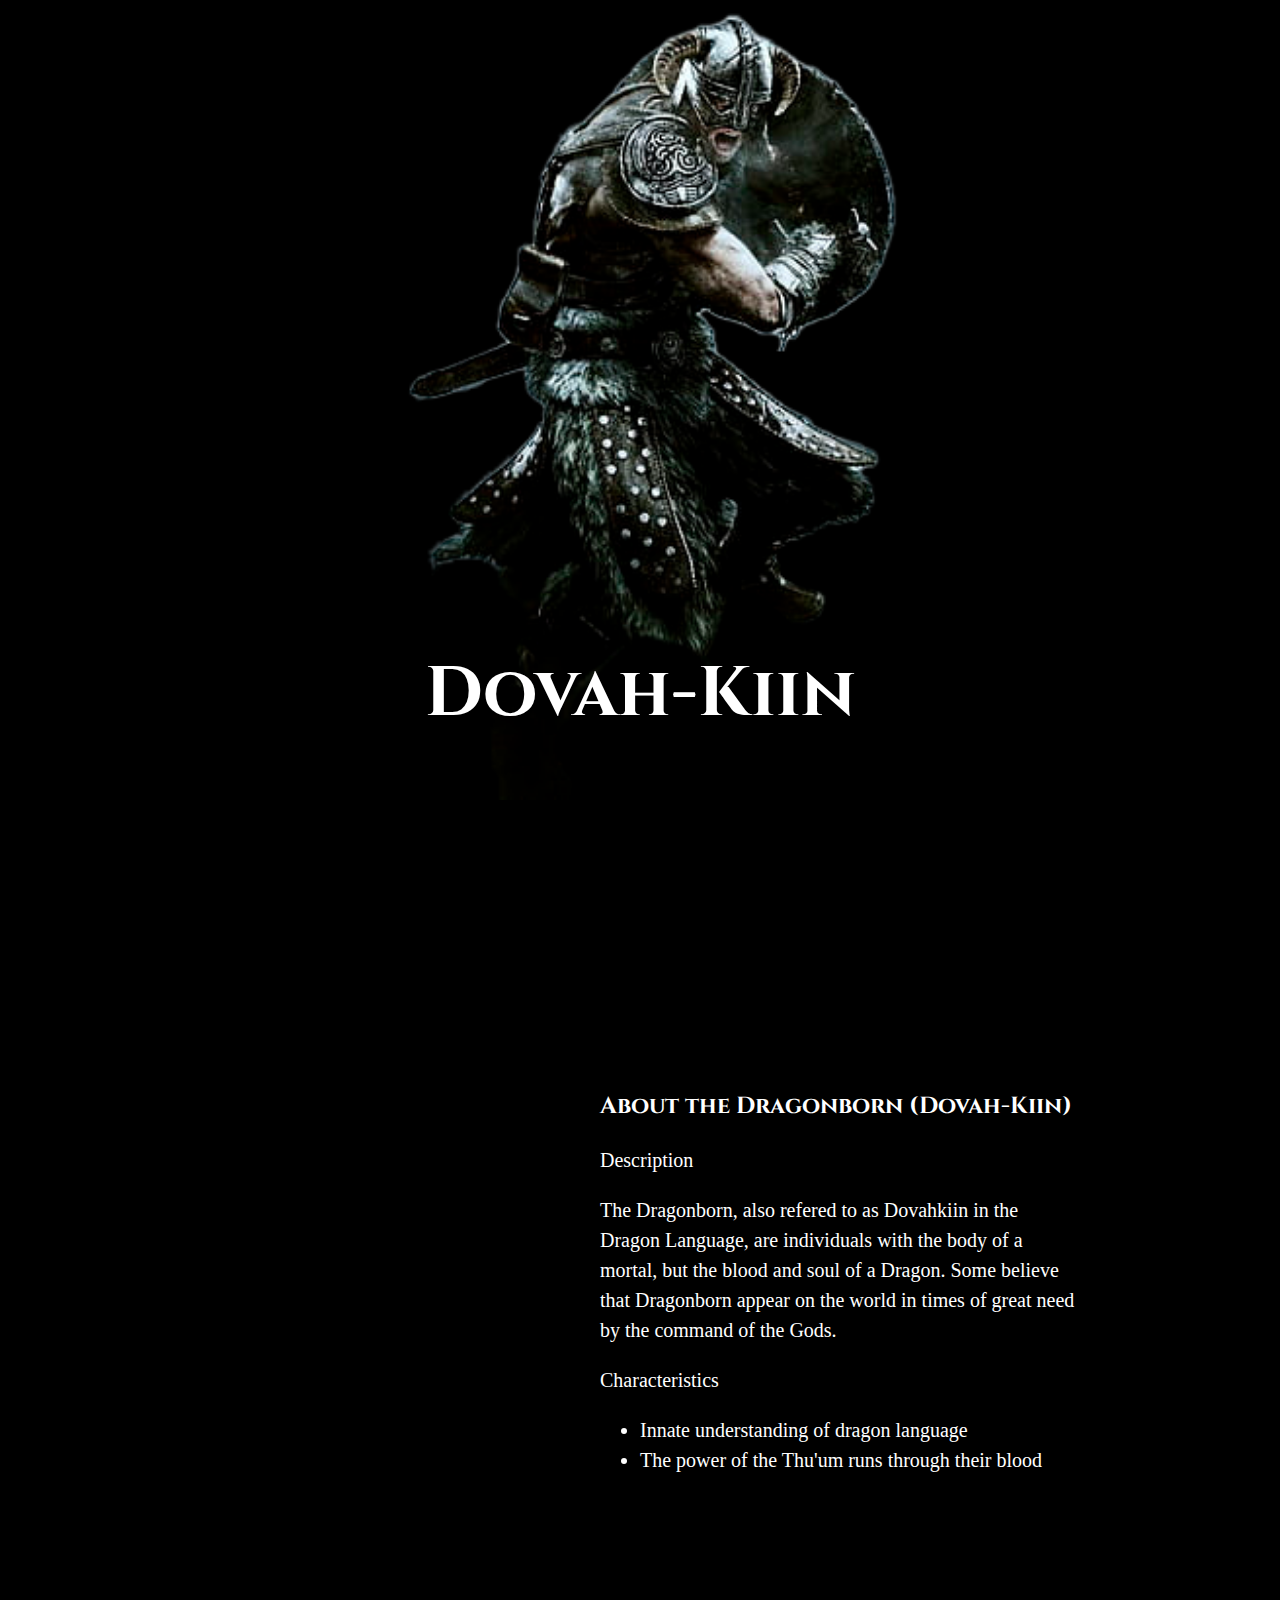
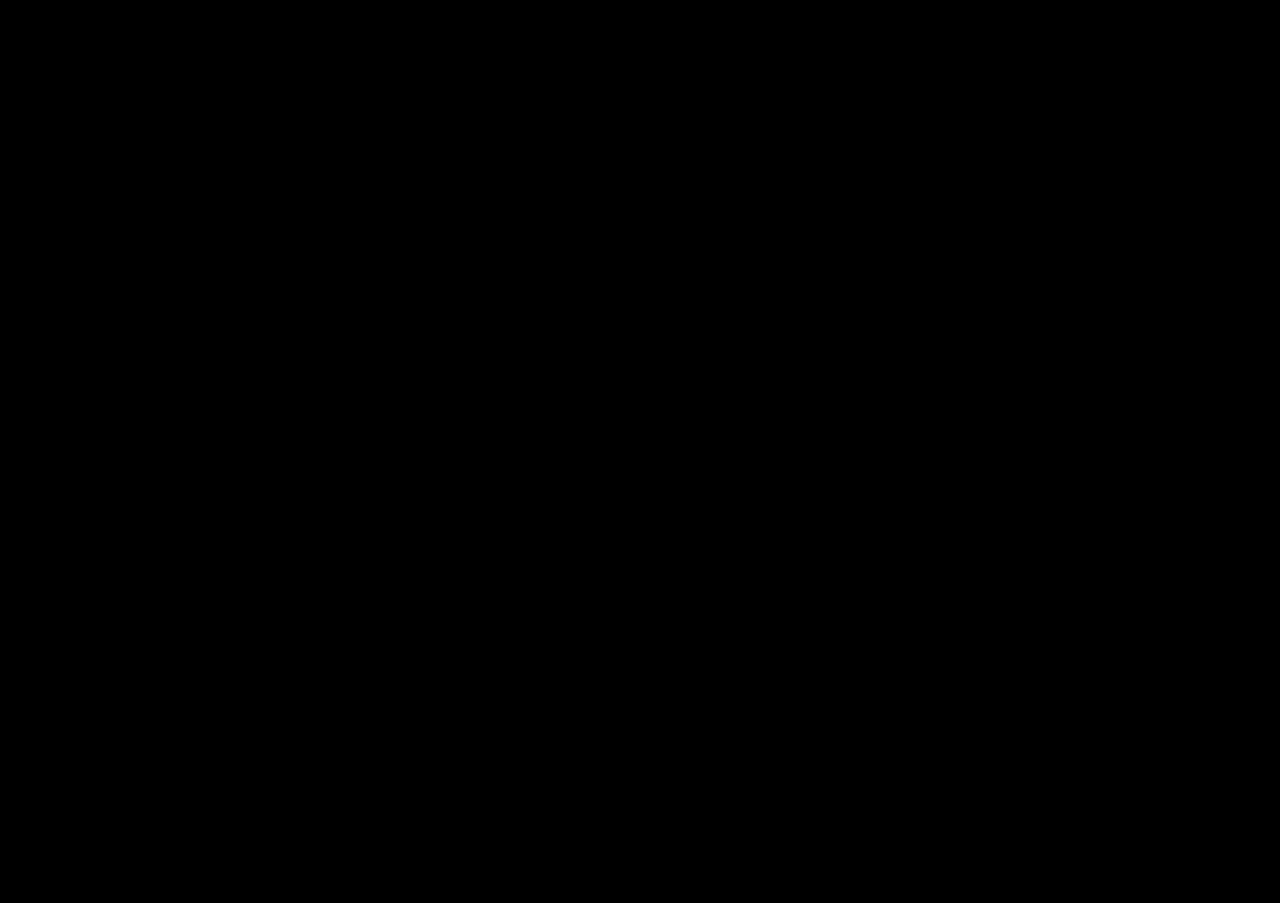
<file: index.html>
<!DOCTYPE html>
<html lang="en">
<head>
    <meta charset="UTF-8">
    <meta name="viewport" content="width=device-width, initial-scale=1.0">
    <title>The Last Dragonborn</title>

    <link rel="preconnect" href="https://fonts.googleapis.com">
    <link rel="preconnect" href="https://fonts.gstatic.com" crossorigin>
    <link href="https://fonts.googleapis.com/css2?family=Cinzel:wght@400..900&display=swap" rel="stylesheet">
    
    <link rel="preconnect" href="https://fonts.googleapis.com">
    <link rel="preconnect" href="https://fonts.gstatic.com" crossorigin>
    <link href="https://fonts.googleapis.com/css2?family=Cinzel:wght@400..900&display=swap" rel="stylesheet">

    <link rel="stylesheet" type="text/css" href="css/hero.css">
</head>
<body>
    <header>
        <!-- Buscar una imagen que sea png o svg para el sitio web del sangre de dragon
        Poner un poco de neblina (buscar como hacerlo)
        -->
        <div class="scroll-watcher"></div>

        <div class="header-image">
            <img src="img/dragonborn.png">
        </div>
        <h1 class="header-content">Dovah-Kiin</h1>
    </header>

    <main>
        <div class="row">
            <div class="img-grid">
                <h2>The Dragonborn</h2>
                <div class="img-slider">
                    <img src="img/joven dragonborn.jpeg">
                    <img src="img/dragonborn.jpeg">
                    <img src="img/grito.jpg">
                    <img src="img/succiona.jpg">
                    <img src="img/dragonborn2.jpg">
                </div>
            </div>
            <div class="data-grid">
                <h3>About the Dragonborn (Dovah-Kiin)</h3>
                <div>
                    <!-- Poner una imagen de flecha o icono svg -->
                    <!-- <img src="img/left-arrowhead-outline.png"> -->
                    <p>Description</p>
                    <p>The Dragonborn, also refered to as Dovahkiin in the Dragon Language, are individuals with the body of a mortal, but the blood and soul of a Dragon. Some believe that Dragonborn appear on the world in times of great need by the command of the Gods.</p>
                    <p>Characteristics</p>
                    <ul>
                        <li>Innate understanding of dragon language</li>
                        <li>The power of the Thu'um runs through their blood </li>
                    </ul>
                    <!-- <img src="img/left-arrowhead-outline.png"> -->
                </div>
            </div>
        </div>
    </main>

    <footer>
        <p></p>
        <p></p>
    </footer>
</body>
</html>
</file>
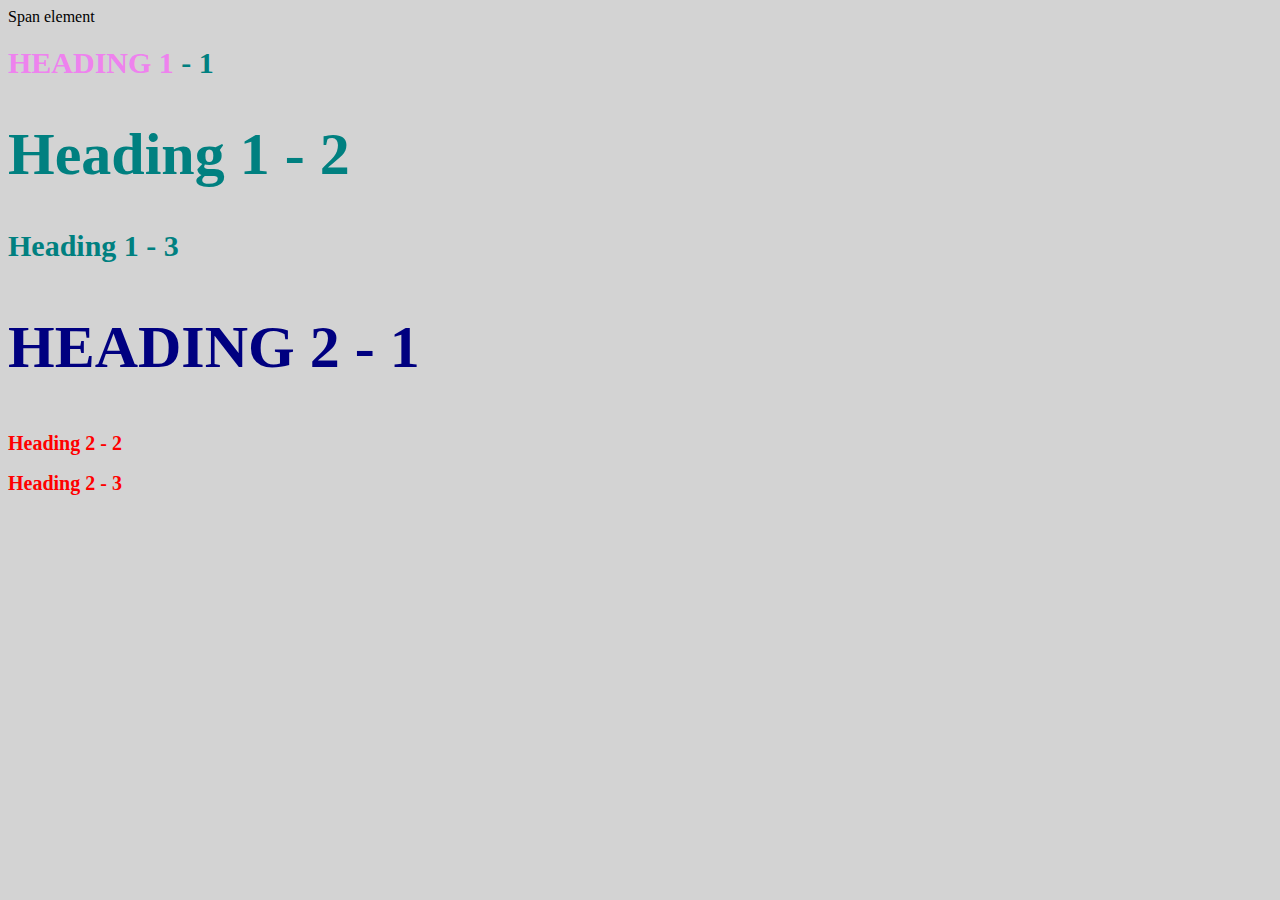
<file: style-test.html>
<!DOCTYPE html>
<html lang="en">
<head>
    <title>Style Test</title>
    <link rel="stylesheet" type="text/css" href="css/test.css">
</head>
<body>
    <span>Span element</span>
    <h1 class="uppercase"><span>Heading 1</span> - 1</h1>
    <h1 class="big">Heading 1 - 2</h1>
    <h1>Heading 1 - 3</h1>
    <h2 class="big uppercase">Heading 2 - 1</h2>
    <h2>Heading 2 - 2</h2>
    <h2>Heading 2 - 3</h2>
</body>
</html>
</file>
<file: css/hero.css>
body{
    background-color: #000000;
    color: white;
    margin: 0;
    font-family: Helvetica, Arial, sans-serif;
    font-size: 20px;
    line-height: 30px;
}

header{
    display: grid;
    place-items: center;
    position: relative;
    height: 100svh;
    overflow-x: clip;
    padding-block: 7rem;
    margin-block-end: 3rem;
    text-align: center;
    padding-top: 50px;
    padding-bottom: 50px;
}

.header-content {
    animation: fade-out linear;
    animation-timeline: view();
    animation-range: exit -200px;
}

.header-image img {
    background-color: #000000;
    grid-column: 1/-1;
    position: absolute;
    inset: 0;
    width: 100%;
    height: 100%;
    opacity: 1;
    object-fit: cover;
    z-index: -1;
    transform-origin: top;
    animation: header-image-animation linear;
    animation-range: exit -200px;
    animation-timeline: view()
}

@keyframes fade-out {
    to { opacity: 0; }
}

@keyframes header-image-animation{
    25% { opacity: 1; scale: 1;}
    75%, 100% { opacity: 0; scale: 3;}
}

header h1{
    color: white;
    font-size: 70px;
}

h1, h2, h3{
  font-family: "Cinzel", serif;
  color: white;
}

p, li{
    font-family: "Nothing You Could Do", cursive;
}

main{
    max-width: 1000px;
    margin: 0 auto;
    padding: 0 20px;
}

.row {
    display: grid;
    grid-template-columns: 40% 60%;
}

.data-grid {
    padding: 20px 60px;
}
 /* FADING OF THE IMAGE */
 /*@media (prefers-reduced-motion: no-preference)*/

 .img-grid, img {
    scale: .8; opacity: 0;
    max-width: 100%;
    animation: fade-in linear forwards;
    animation-timeline: view();
    animation-range: entry 100px;
}

.img-slider {
    /* max-height: 50%; */
}

@keyframes fade-in {
    to {scale: 1; opacity: 1;}
}

/* CHANGE SIZE WITH SCROLL */
.scroll-watcher{
    height: 10px;
    position: fixed;
    top: 0;
    z-index: 1000;
    background-color: lime;
    width: 100%;
    scale: 0 1;
    transform-origin: left;
    animation: scroll-watcher linear;
    animation-timeline: scroll();
  }
  
  @keyframes scroll-watcher{
      to { scale: 1 1; }
  }
</file>
<file: css/test.css>
body{
    background-color: lightgray;
}

h1{
    font-size: 30px;
    color: teal;
}

h2{
    color: red;
    font-size: 20px;
}

.big{
    font-size: 60px;
}

.uppercase{
    text-transform: uppercase;
}

.big.uppercase{
    color: navy;
}

h1 span{
    color: violet;
}
</file>
